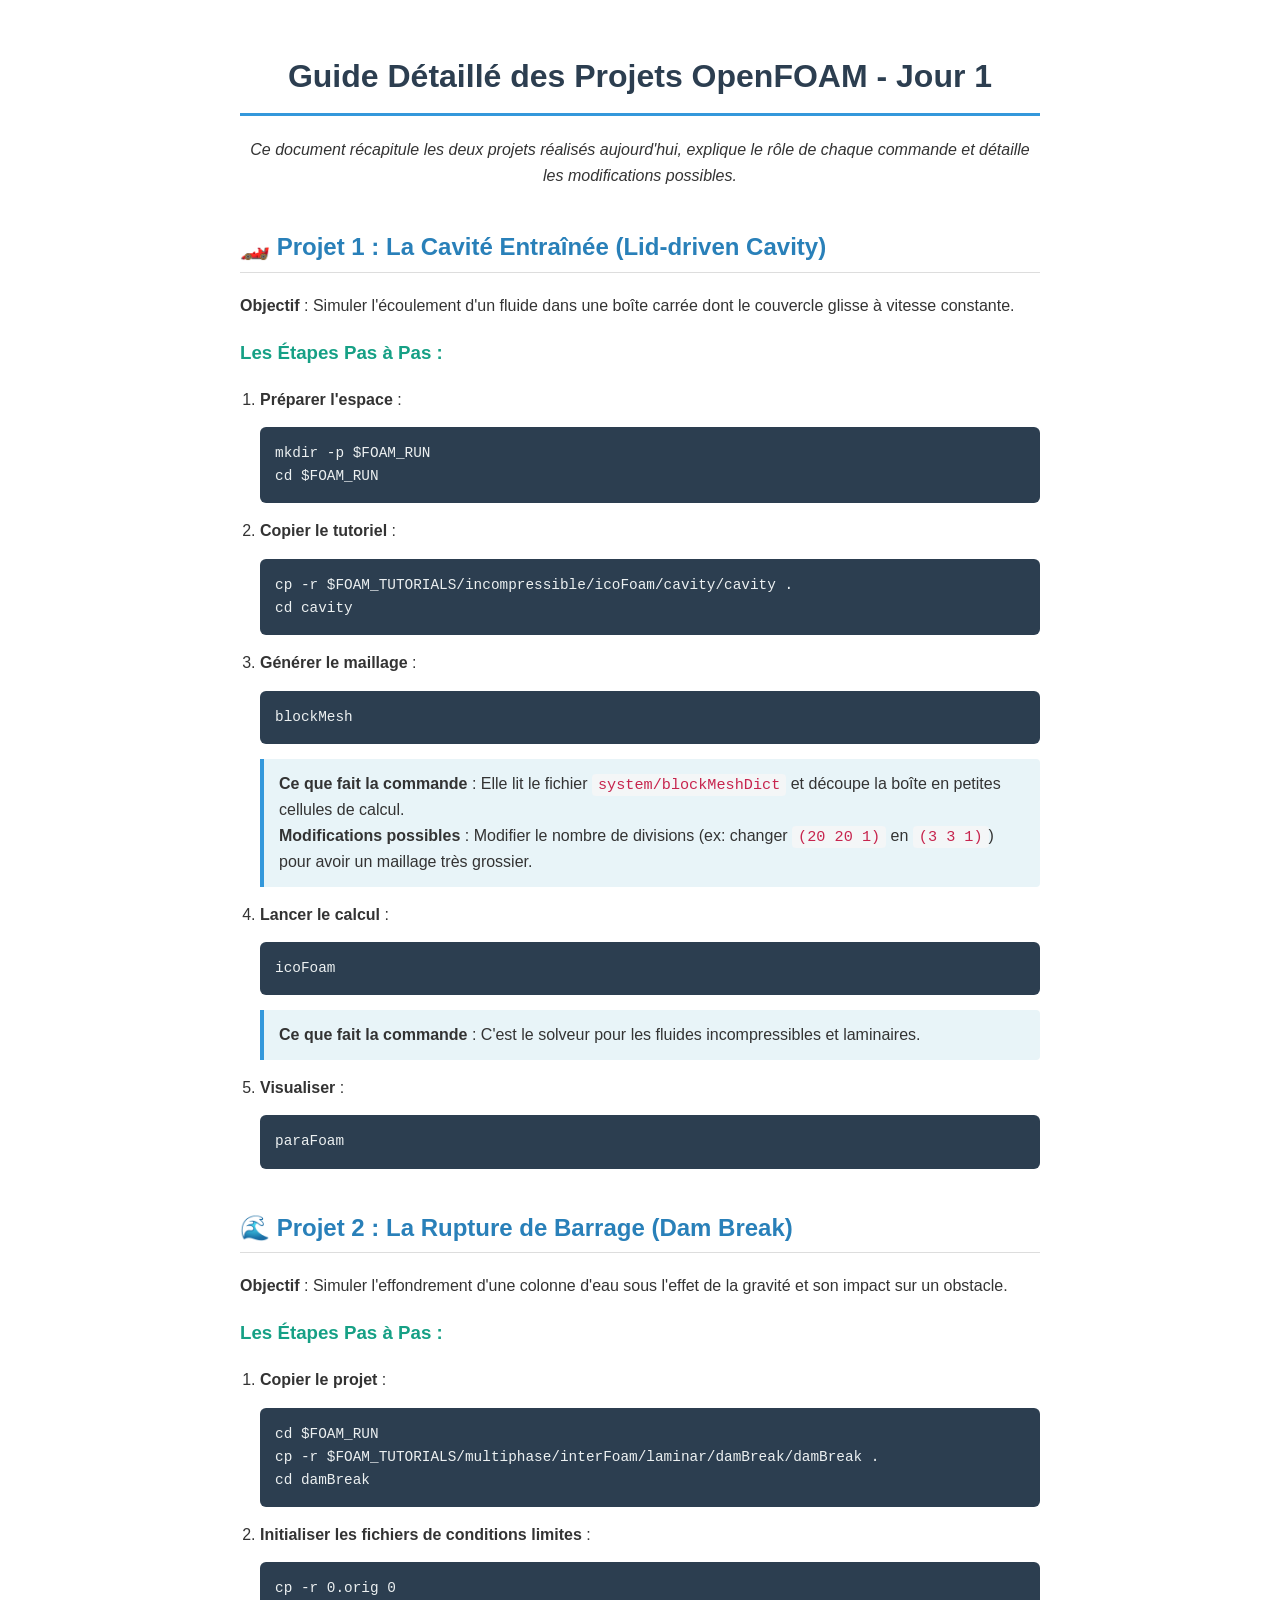
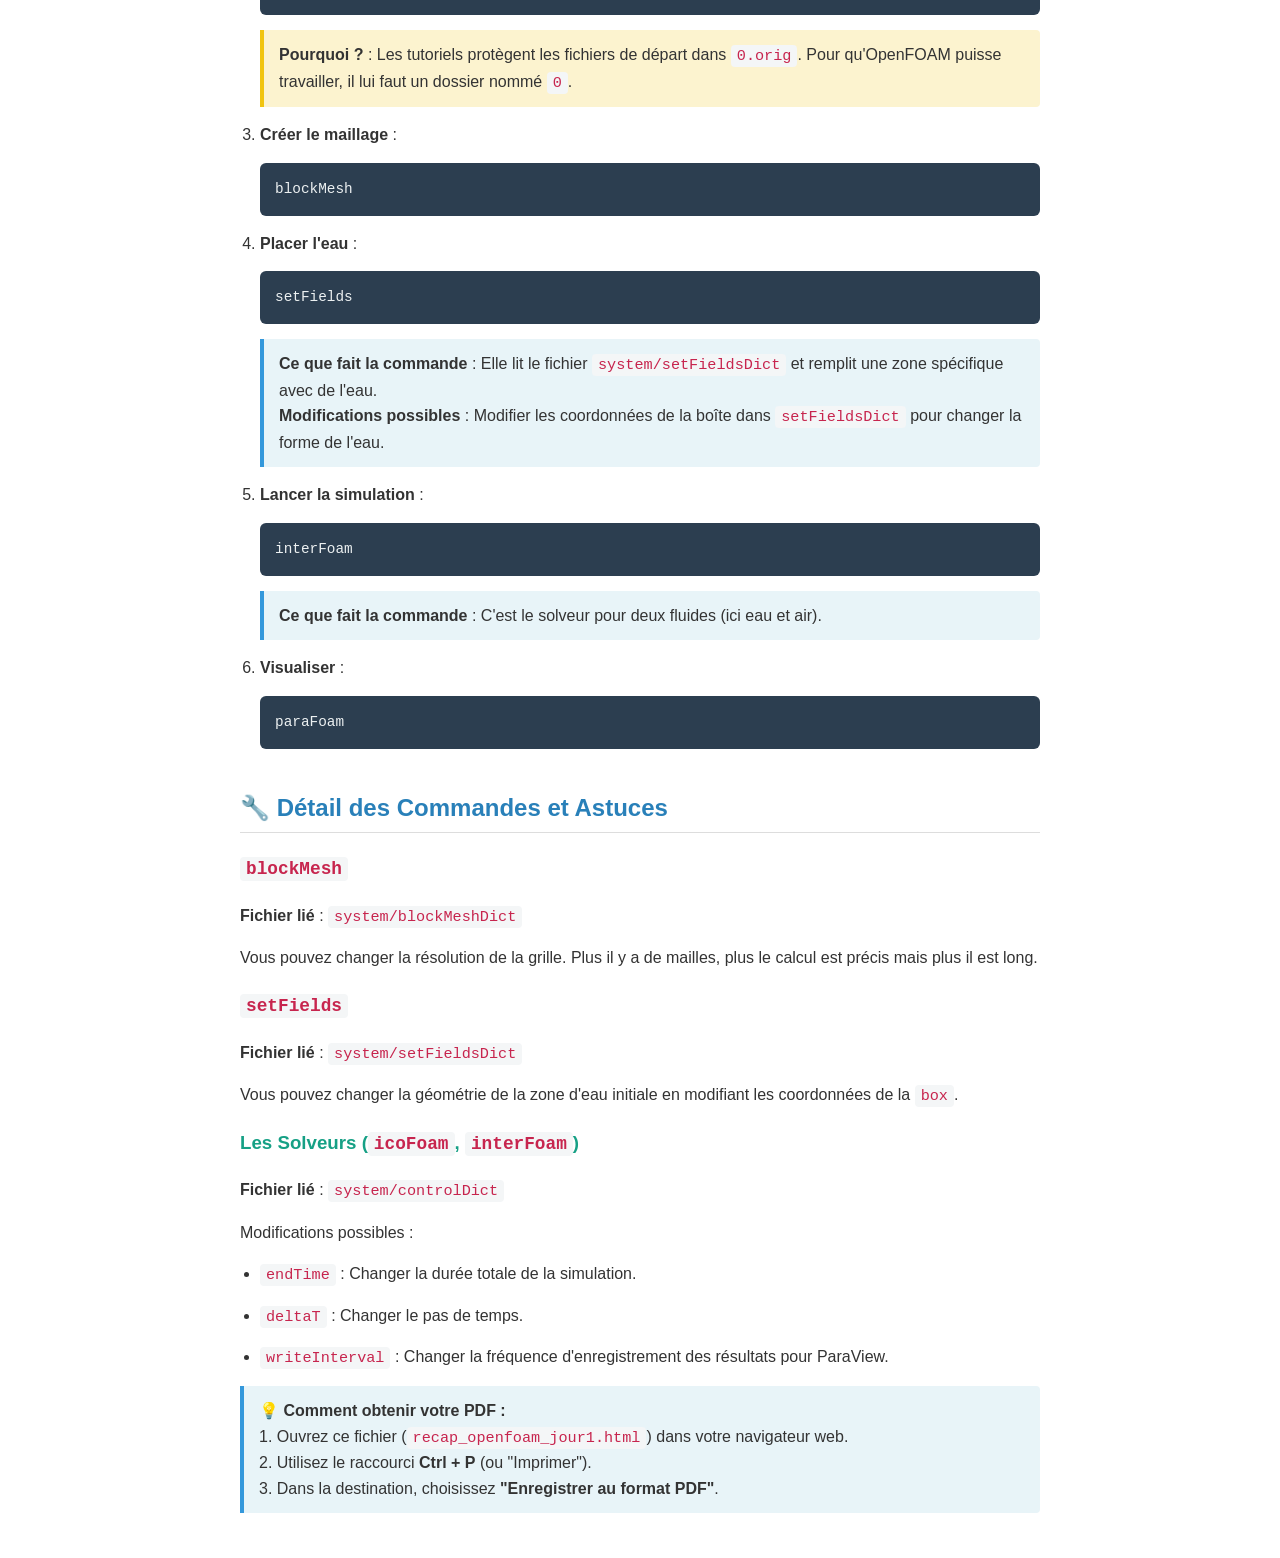
<file: recap_openfoam_jour1.html>
<!DOCTYPE html>
<html lang="fr">
<head>
    <meta charset="UTF-8">
    <meta name="viewport" content="width=device-width, initial-scale=1.0">
    <title>Guide Détaillé OpenFOAM - Jour 1</title>
    <style>
        body {
            font-family: 'Segoe UI', Tahoma, Geneva, Verdana, sans-serif;
            line-height: 1.6;
            color: #333;
            max-width: 800px;
            margin: 0 auto;
            padding: 30px;
            background-color: #fff;
        }
        h1 {
            color: #2c3e50;
            border-bottom: 3px solid #3498db;
            padding-bottom: 10px;
            text-align: center;
        }
        h2 {
            color: #2980b9;
            margin-top: 40px;
            border-bottom: 1px solid #ddd;
            padding-bottom: 5px;
        }
        h3 {
            color: #16a085;
            margin-top: 20px;
        }
        p {
            margin-bottom: 15px;
        }
        code {
            background-color: #f4f6f7;
            padding: 2px 6px;
            border-radius: 4px;
            font-family: 'Courier New', Courier, monospace;
            font-size: 0.95em;
            color: #c7254e;
        }
        pre {
            background-color: #2c3e50;
            color: #ecf0f1;
            padding: 15px;
            border-radius: 6px;
            overflow-x: auto;
            margin: 15px 0;
        }
        pre code {
            background-color: transparent;
            color: inherit;
            padding: 0;
            font-size: 0.9em;
        }
        .note {
            background-color: #e8f4f8;
            border-left: 4px solid #3498db;
            padding: 12px 15px;
            margin: 15px 0;
            border-radius: 0 4px 4px 0;
        }
        .warning {
            background-color: #fcf3cf;
            border-left: 4px solid #f1c40f;
            padding: 12px 15px;
            margin: 15px 0;
            border-radius: 0 4px 4px 0;
        }
        ol {
            padding-left: 20px;
        }
        li {
            margin-bottom: 15px;
        }
        ul {
            padding-left: 20px;
        }
        @media print {
            body {
                padding: 0;
                background-color: #fff;
            }
            pre {
                border: 1px solid #ccc;
                page-break-inside: avoid;
            }
        }
    </style>
</head>
<body>
    <h1>Guide Détaillé des Projets OpenFOAM - Jour 1</h1>
    <p style="text-align: center; font-style: italic;">Ce document récapitule les deux projets réalisés aujourd'hui, explique le rôle de chaque commande et détaille les modifications possibles.</p>

    <h2>🏎️ Projet 1 : La Cavité Entraînée (Lid-driven Cavity)</h2>
    <p><strong>Objectif</strong> : Simuler l'écoulement d'un fluide dans une boîte carrée dont le couvercle glisse à vitesse constante.</p>

    <h3>Les Étapes Pas à Pas :</h3>
    <ol>
        <li><strong>Préparer l'espace</strong> :
            <pre><code>mkdir -p $FOAM_RUN
cd $FOAM_RUN</code></pre>
        </li>
        <li><strong>Copier le tutoriel</strong> :
            <pre><code>cp -r $FOAM_TUTORIALS/incompressible/icoFoam/cavity/cavity .
cd cavity</code></pre>
        </li>
        <li><strong>Générer le maillage</strong> :
            <pre><code>blockMesh</code></pre>
            <div class="note">
                <strong>Ce que fait la commande</strong> : Elle lit le fichier <code>system/blockMeshDict</code> et découpe la boîte en petites cellules de calcul.<br>
                <strong>Modifications possibles</strong> : Modifier le nombre de divisions (ex: changer <code>(20 20 1)</code> en <code>(3 3 1)</code>) pour avoir un maillage très grossier.
            </div>
        </li>
        <li><strong>Lancer le calcul</strong> :
            <pre><code>icoFoam</code></pre>
            <div class="note">
                <strong>Ce que fait la commande</strong> : C'est le solveur pour les fluides incompressibles et laminaires.
            </div>
        </li>
        <li><strong>Visualiser</strong> :
            <pre><code>paraFoam</code></pre>
        </li>
    </ol>

    <h2>🌊 Projet 2 : La Rupture de Barrage (Dam Break)</h2>
    <p><strong>Objectif</strong> : Simuler l'effondrement d'une colonne d'eau sous l'effet de la gravité et son impact sur un obstacle.</p>

    <h3>Les Étapes Pas à Pas :</h3>
    <ol>
        <li><strong>Copier le projet</strong> :
            <pre><code>cd $FOAM_RUN
cp -r $FOAM_TUTORIALS/multiphase/interFoam/laminar/damBreak/damBreak .
cd damBreak</code></pre>
        </li>
        <li><strong>Initialiser les fichiers de conditions limites</strong> :
            <pre><code>cp -r 0.orig 0</code></pre>
            <div class="warning">
                <strong>Pourquoi ?</strong> : Les tutoriels protègent les fichiers de départ dans <code>0.orig</code>. Pour qu'OpenFOAM puisse travailler, il lui faut un dossier nommé <code>0</code>.
            </div>
        </li>
        <li><strong>Créer le maillage</strong> :
            <pre><code>blockMesh</code></pre>
        </li>
        <li><strong>Placer l'eau</strong> :
            <pre><code>setFields</code></pre>
            <div class="note">
                <strong>Ce que fait la commande</strong> : Elle lit le fichier <code>system/setFieldsDict</code> et remplit une zone spécifique avec de l'eau.<br>
                <strong>Modifications possibles</strong> : Modifier les coordonnées de la boîte dans <code>setFieldsDict</code> pour changer la forme de l'eau.
            </div>
        </li>
        <li><strong>Lancer la simulation</strong> :
            <pre><code>interFoam</code></pre>
            <div class="note">
                <strong>Ce que fait la commande</strong> : C'est le solveur pour deux fluides (ici eau et air).
            </div>
        </li>
        <li><strong>Visualiser</strong> :
            <pre><code>paraFoam</code></pre>
        </li>
    </ol>

    <h2>🔧 Détail des Commandes et Astuces</h2>

    <h3><code>blockMesh</code></h3>
    <p><strong>Fichier lié</strong> : <code>system/blockMeshDict</code></p>
    <p>Vous pouvez changer la résolution de la grille. Plus il y a de mailles, plus le calcul est précis mais plus il est long.</p>

    <h3><code>setFields</code></h3>
    <p><strong>Fichier lié</strong> : <code>system/setFieldsDict</code></p>
    <p>Vous pouvez changer la géométrie de la zone d'eau initiale en modifiant les coordonnées de la <code>box</code>.</p>

    <h3>Les Solveurs (<code>icoFoam</code>, <code>interFoam</code>)</h3>
    <p><strong>Fichier lié</strong> : <code>system/controlDict</code></p>
    <p>Modifications possibles :</p>
    <ul>
        <li><code>endTime</code> : Changer la durée totale de la simulation.</li>
        <li><code>deltaT</code> : Changer le pas de temps.</li>
        <li><code>writeInterval</code> : Changer la fréquence d'enregistrement des résultats pour ParaView.</li>
    </ul>

    <div class="note">
        <strong>💡 Comment obtenir votre PDF :</strong><br>
        1. Ouvrez ce fichier (<code>recap_openfoam_jour1.html</code>) dans votre navigateur web.<br>
        2. Utilisez le raccourci <strong>Ctrl + P</strong> (ou "Imprimer").<br>
        3. Dans la destination, choisissez <strong>"Enregistrer au format PDF"</strong>.
    </div>
</body>
</html>
</file>
